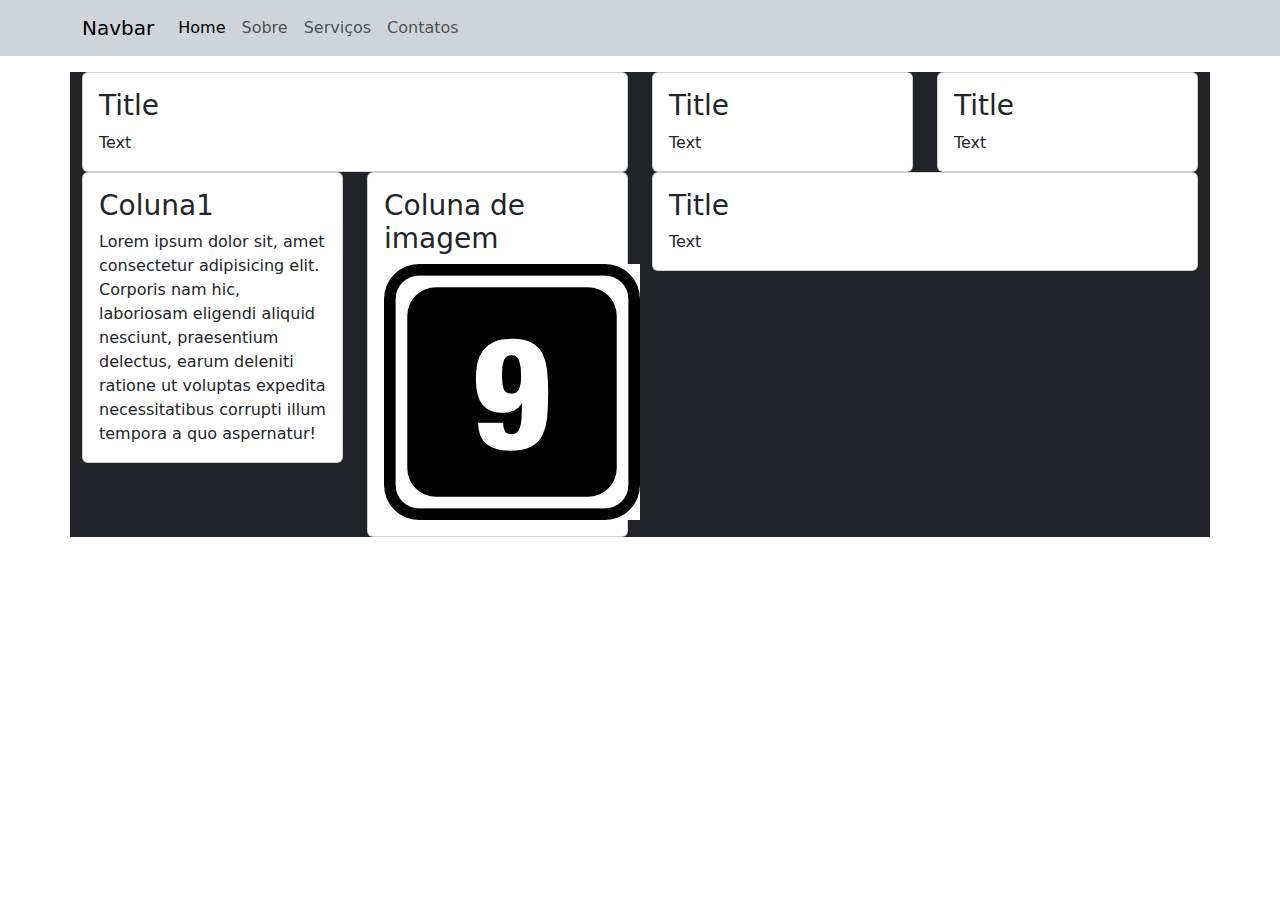
<file: index.html>
<!DOCTYPE html>
<html lang="pt-BR">
<head>
    <meta charset="UTF-8">
    <meta name="viewport" content="width=device-width, initial-scale=1.0">
    <title>Document</title>
    <link rel="stylesheet" href="bootstrap/css/bootstrap.css">
</head>
<body>
    <nav
        class="navbar navbar-expand-sm navbar-light bg-dark-subtle"
    >
        <div class="container">
            <a class="navbar-brand" href="index.html">Navbar</a>
            <button
                class="navbar-toggler d-lg-none"
                type="button"
                data-bs-toggle="collapse"
                data-bs-target="#collapsibleNavId"
                aria-controls="collapsibleNavId"
                aria-expanded="false"
                aria-label="Toggle navigation"
            >
                <span class="navbar-toggler-icon"></span>
            </button>
            <div class="collapse navbar-collapse" id="collapsibleNavId">
                <ul class="navbar-nav me-auto mt-2 mt-lg-0">
                    <li class="nav-item">
                        <a class="nav-link active" href="index.html" aria-current="page"
                            >Home
                            <span class="visually-hidden">(current)</span></a
                        >
                    </li>
                    <li class="nav-item">
                        <a class="nav-link" href="sobre.html">Sobre</a>
                    </li>
                    <li class="nav-item">
                        <a class="nav-link" href="servicos.html">Serviços</a>
                    </li>
                    <li class="nav-item">
                        <a class="nav-link" href="contato.html">Contatos</a>
                    </li>
                </ul>
            </div>
        </div>
    </nav>
    
    <div class="container mt-3">
    <div class="row position-relative">
        <div class="col-6 bg-dark">
            <div class="card">
                <div class="card-body">
                    <h3 class="card-title">Title</h3>
                    <p class="card-text">Text</p>
                </div>
            </div>
        </div>
        <div class="col-3 bg-dark">
            <div class="card">
                <div class="card-body">
                    <h3 class="card-title">Title</h3>
                    <p class="card-text">Text</p>
                </div>
            </div>
        </div>
            <div class="col-3 bg-dark">
                <div class="card">
                    <div class="card-body">
                        <h3 class="card-title">Title</h3>
                        <p class="card-text">Text</p>
                    </div>
                </div>
            </div>
            <div class="col-3 bg-dark">
                <div class="card">
                    <div class="card-body">
                        <h3 class="card-title">Coluna1</h3>
                        <p class="card-text">Lorem ipsum dolor sit, amet consectetur adipisicing elit. Corporis nam hic, laboriosam eligendi aliquid nesciunt, praesentium delectus, earum deleniti ratione ut voluptas expedita necessitatibus corrupti illum tempora a quo aspernatur!</p>
                    </div>
                </div>
            </div>
            <div class="col-3 bg-dark">
                <div class="card">
                    <div class="card-body">
                        <h3 class="card-title">Coluna de imagem</h3>
                        <img src="img/img kk.jpg" alt="imagem aleatória">
                    </div>
                </div>
            </div>
                <div class="col-6 bg-dark">
                    <div class="card">
                        <div class="card-body">
                            <h3 class="card-title">Title</h3>
                            <p class="card-text">Text</p>
                        </div>
                    </div>
                </div>
    </div>

    <script src="bootstrap/js/bootstrap.js"></script>
</body>
</html>
</file>
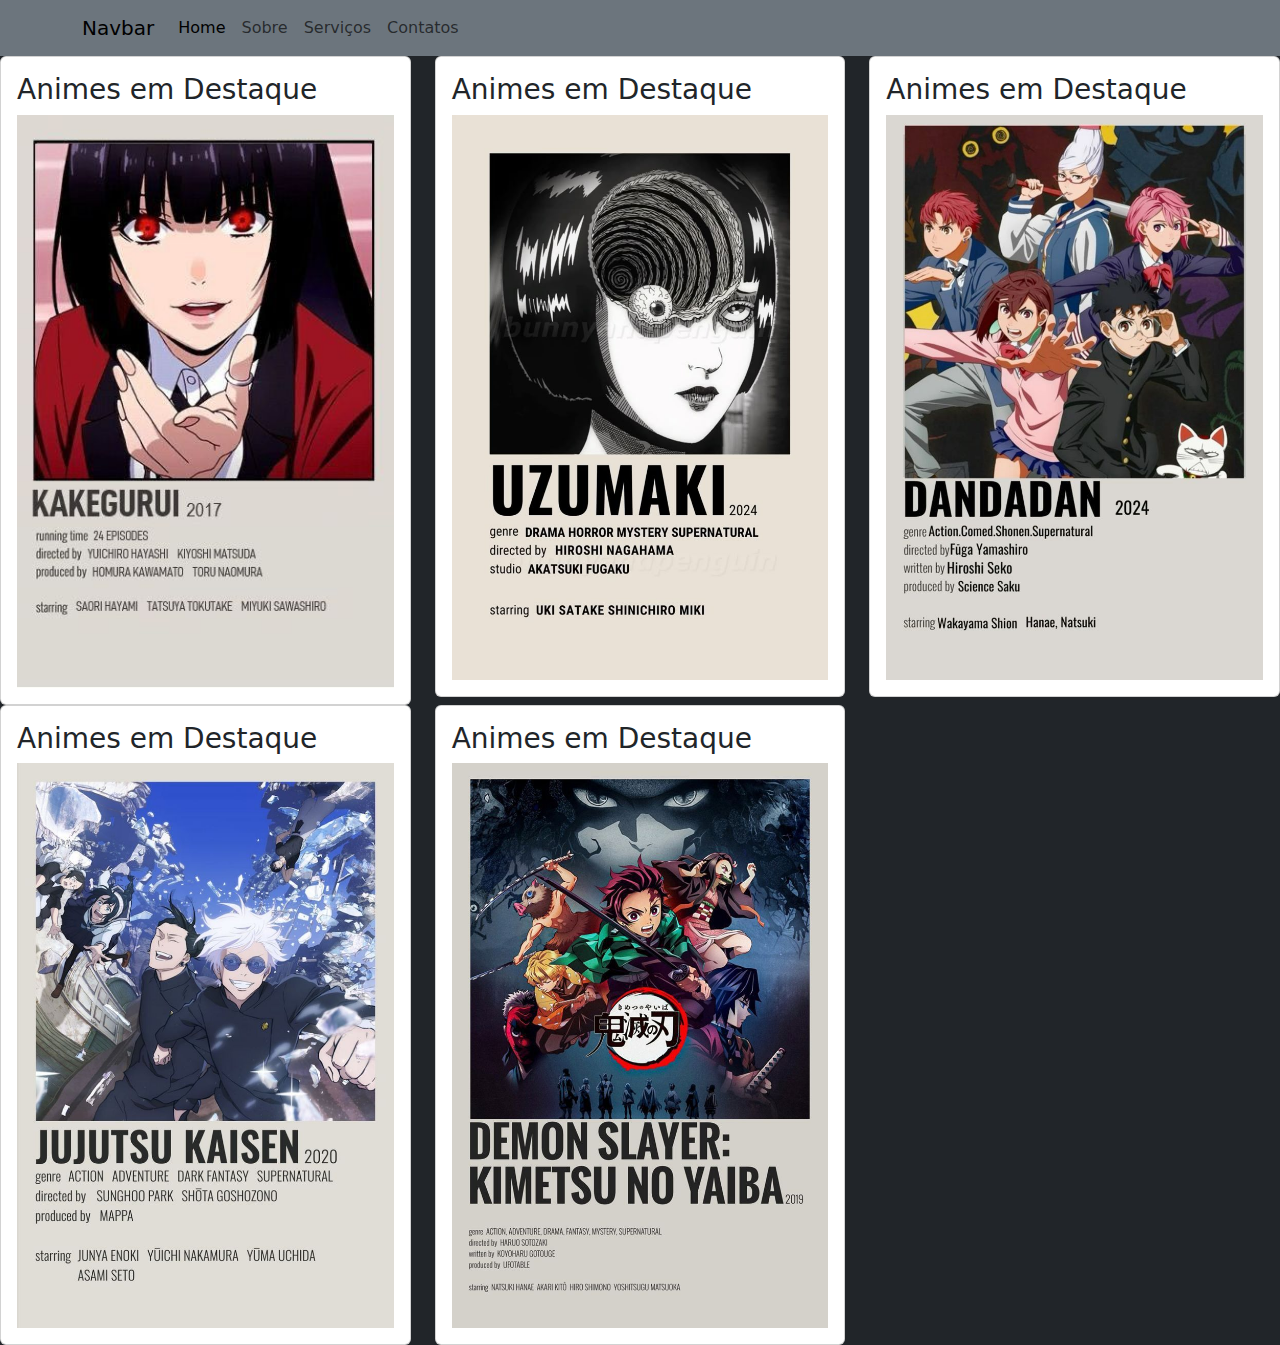
<file: sobre.html>
<!DOCTYPE html>
<html lang="pt-BR">
<head>
    <meta charset="UTF-8">
    <meta name="viewport" content="width=device-width, initial-scale=1.0">
    <title>Document</title>
    <link rel="stylesheet" href="bootstrap/css/bootstrap.css">
</head>
<body>
    
    <nav
        class="navbar navbar-expand-sm  bg-secondary" style="color: white;"
    >
        <div class="container">
            <a class="navbar-brand" href="#">Navbar</a>
            <button
                class="navbar-toggler d-lg-none"
                type="button"
                data-bs-toggle="collapse"
                data-bs-target="#collapsibleNavId"
                aria-controls="collapsibleNavId"
                aria-expanded="false"
                aria-label="Toggle navigation"
            >
                <span class="navbar-toggler-icon"></span>
            </button>
            <div class="collapse navbar-collapse" id="collapsibleNavId">
                <ul class="navbar-nav me-auto mt-2 mt-lg-0">
                    <li class="nav-item">
                        <a class="nav-link active" href="index.html" aria-current="page"
                            >Home
                            <span class="visually-hidden">(current)</span></a
                        >
                    </li>
                    <li class="nav-item">
                        <a class="nav-link" href="sobre.html">Sobre</a>
                    </li>
                    <li class="nav-item">
                        <a class="nav-link" href="servicos.html">Serviços</a>
                    </li>
                    <li class="nav-item">
                        <a class="nav-link" href="contato.html">Contatos</a>
                    </li>
                </ul>
            </div>
        </div>
    </nav>
    <div class="row bg-dark">
        <div class="col-4">
            <div class="card">
                <div class="card-body">
                    <h3 class="card-title">Animes em Destaque</h3>
                    <img src="img/anime1.jpg" alt="Kakegurui"
                    class="w-100 p-100">
                </div>
            </div>
        </div>
        <div class="col-4">
            <div class="card">
                <div class="card-body">
                    <h3 class="card-title">Animes em Destaque</h3>
                    <img src="img/anime2.jpg" alt="Uzumaki"
                    class="w-100 p-100">
                </div>
            </div>
        </div>
        <div class="col-4">
            <div class="card">
                <div class="card-body">
                    <h3 class="card-title">Animes em Destaque</h3>
                    <img src="img/anime3.jpg" alt="Uzumaki"
                    class="w-100 p-100">
                </div>
            </div>
        </div>
        <div class="col-4">
            <div class="card">
                <div class="card-body">
                    <h3 class="card-title">Animes em Destaque</h3>
                    <img src="img/anime4.jpg" alt="Uzumaki"
                    class="w-100 p-100">
                </div>
            </div>
        </div>
        <div class="col-4">
            <div class="card">
                <div class="card-body">
                    <h3 class="card-title">Animes em Destaque</h3>
                    <img src="img/anime5.jpg" alt="Uzumaki"
                    class="w-100 p-100">
                </div>
            </div>
        </div>
    </div>
    
    <script src="bootstrap/js/bootstrap.js"></script>
</body>
</html>
</file>
